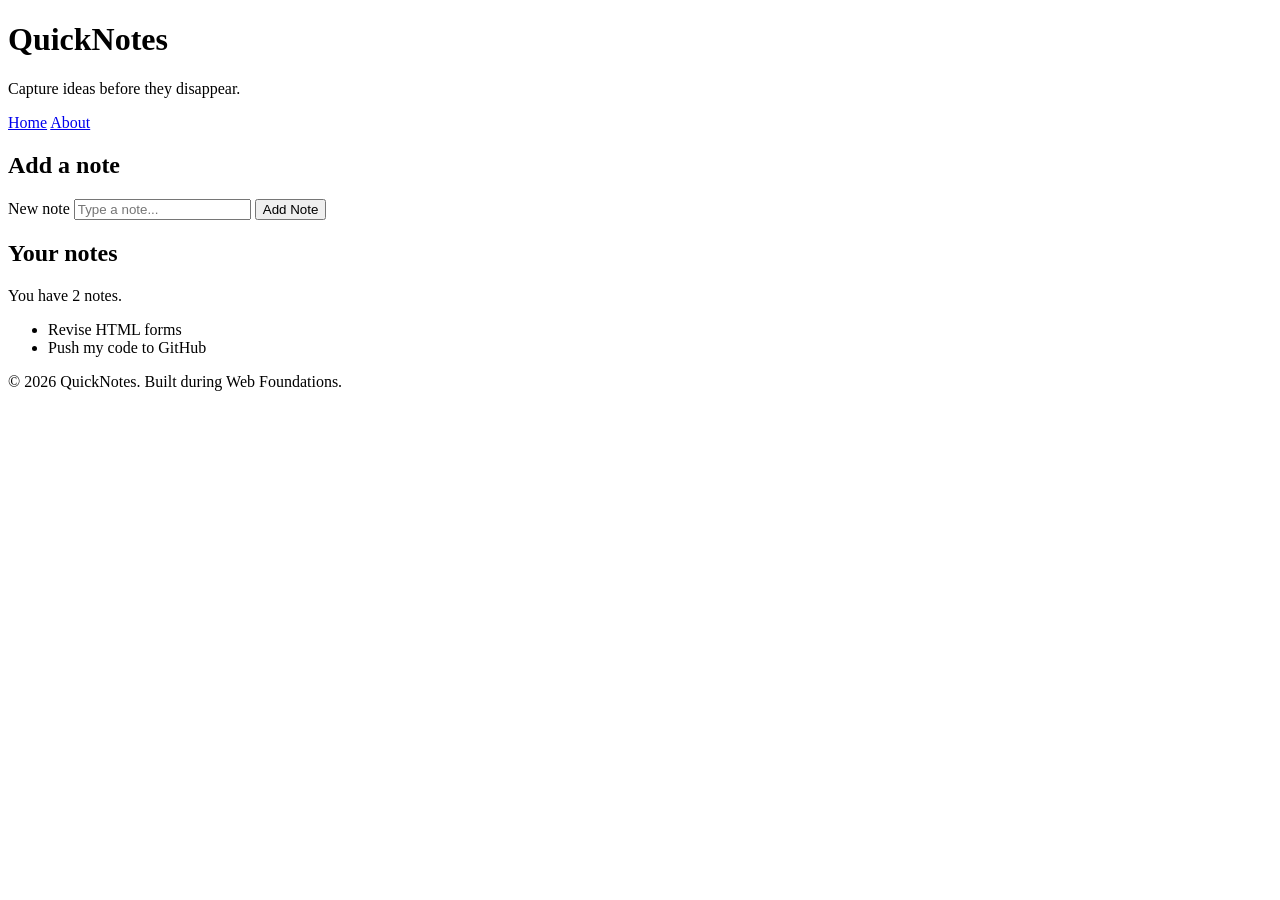
<file: day1/index.html>
<!doctype html>
<html lang="en">
  <head>
    <meta charset="UTF-8" />
    <meta name="viewport" content="width=device-width, initial-scale=1.0" />
    <title>QuickNotes</title>
  </head>
  <body>
    <header>
      <h1>QuickNotes</h1>
      <p>Capture ideas before they disappear.</p>
      <nav>
        <a href="index.html">Home</a>
        <a href="about.html">About</a>
      </nav>
    </header>

    <main>
      <section>
        <h2>Add a note</h2>
        <form id="note-form">
          <label for="note-input">New note</label>
          <input type="text" id="note-input" placeholder="Type a note..." />
          <button type="submit">Add Note</button>
        </form>
      </section>

      <section>
        <h2>Your notes</h2>
        <p id="note-count">You have 2 notes.</p>
        <ul id="notes-list">
          <li>Revise HTML forms</li>
          <li>Push my code to GitHub</li>
        </ul>
      </section>
    </main>

    <footer>
      <p>&copy; 2026 QuickNotes. Built during Web Foundations.</p>
    </footer>
  </body>
</html>
</file>
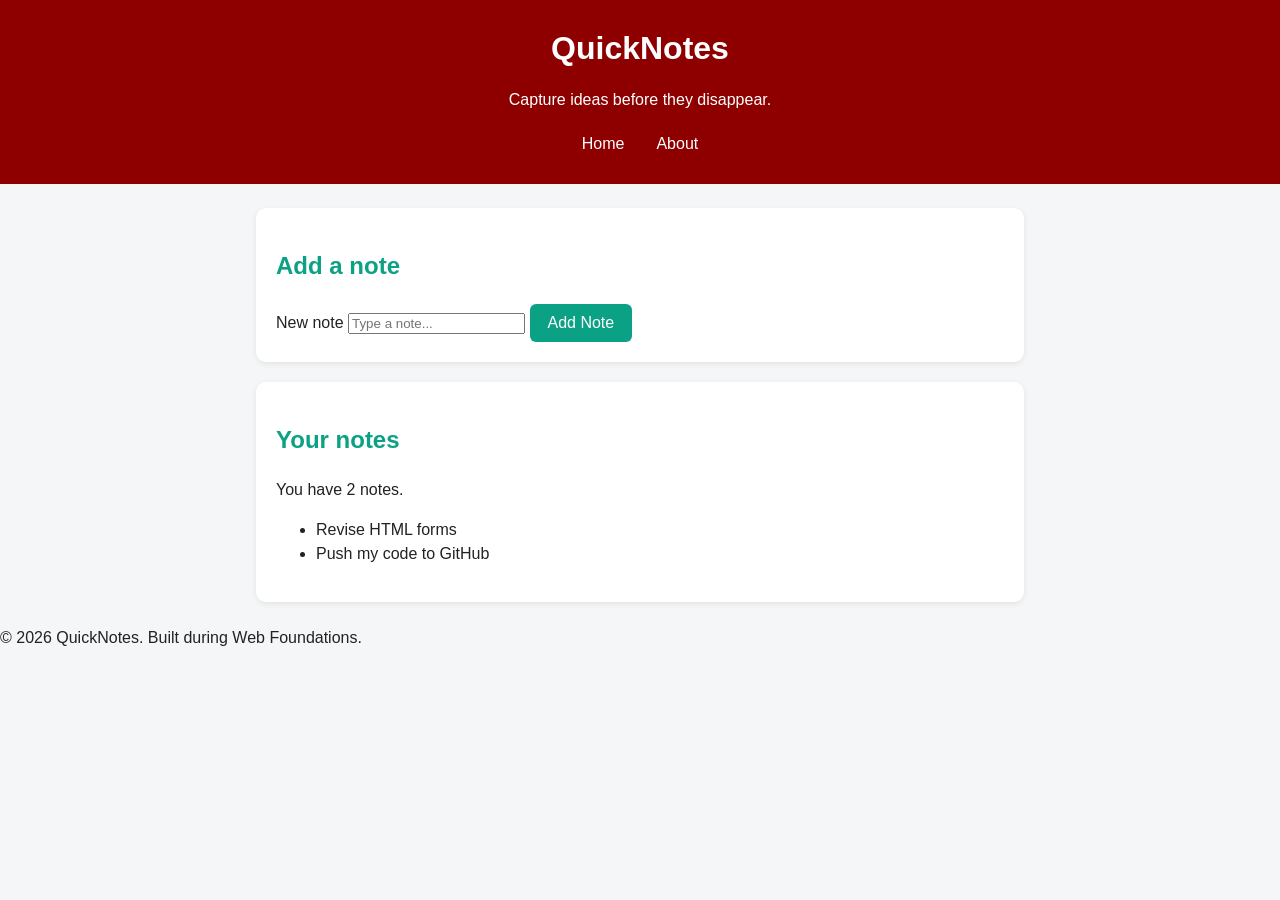
<file: day2/index.html>
<!doctype html>
<html lang="en">
  <head>
    <meta charset="UTF-8" />
    <meta name="viewport" content="width=device-width, initial-scale=1.0" />
    <title>QuickNotes</title>
    <link rel="stylesheet" href="style.css" />
  </head>
  <body>
    <header>
      <h1>QuickNotes</h1>
      <p>Capture ideas before they disappear.</p>
      <nav>
        <a href="index.html">Home</a>
        <a href="about.html">About</a>
      </nav>
    </header>

    <main>
      <section>
        <h2>Add a note</h2>
        <form id="note-form">
          <label for="note-input">New note</label>
          <input type="text" id="note-input" placeholder="Type a note..." />
          <button type="submit">Add Note</button>
        </form>
      </section>

      <section>
        <h2>Your notes</h2>
        <p id="note-count">You have 2 notes.</p>
        <ul id="notes-list">
          <li>Revise HTML forms</li>
          <li>Push my code to GitHub</li>
        </ul>
      </section>
    </main>

    <footer>
      <p>&copy; 2026 QuickNotes. Built during Web Foundations.</p>
    </footer>
  </body>
</html>
</file>
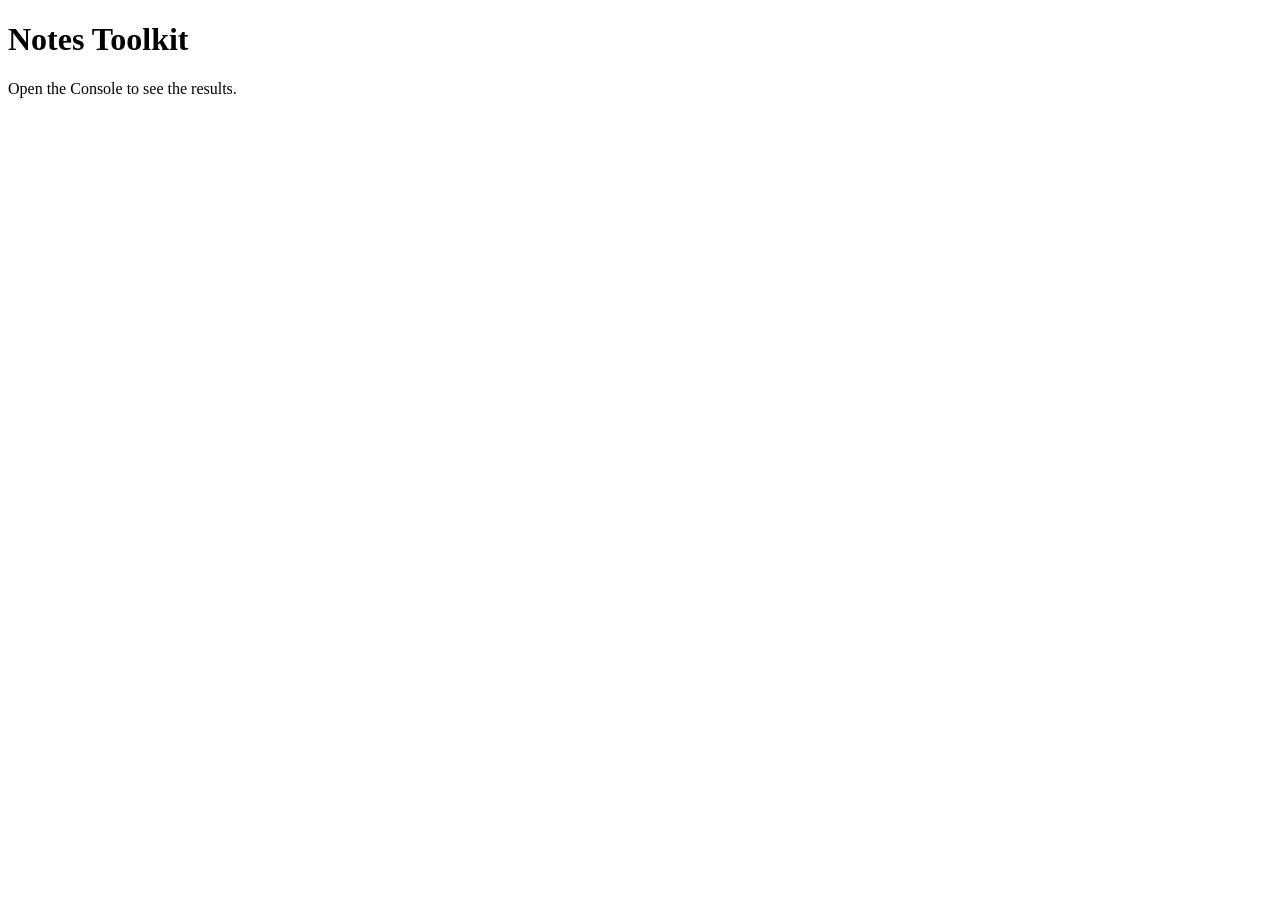
<file: day3/index.html>
<!DOCTYPE html>
<html lang="en">
  <head>
    <meta charset="UTF-8" />
    <meta name="viewport" content="width=device-width, initial-scale=1.0" />
    <title>Notes Toolkit</title>
    <script src="script.js" defer></script>
  </head>
  <body>
    <h1>Notes Toolkit</h1>
    <p>Open the Console to see the results.</p>
  </body>
</html>
</file>
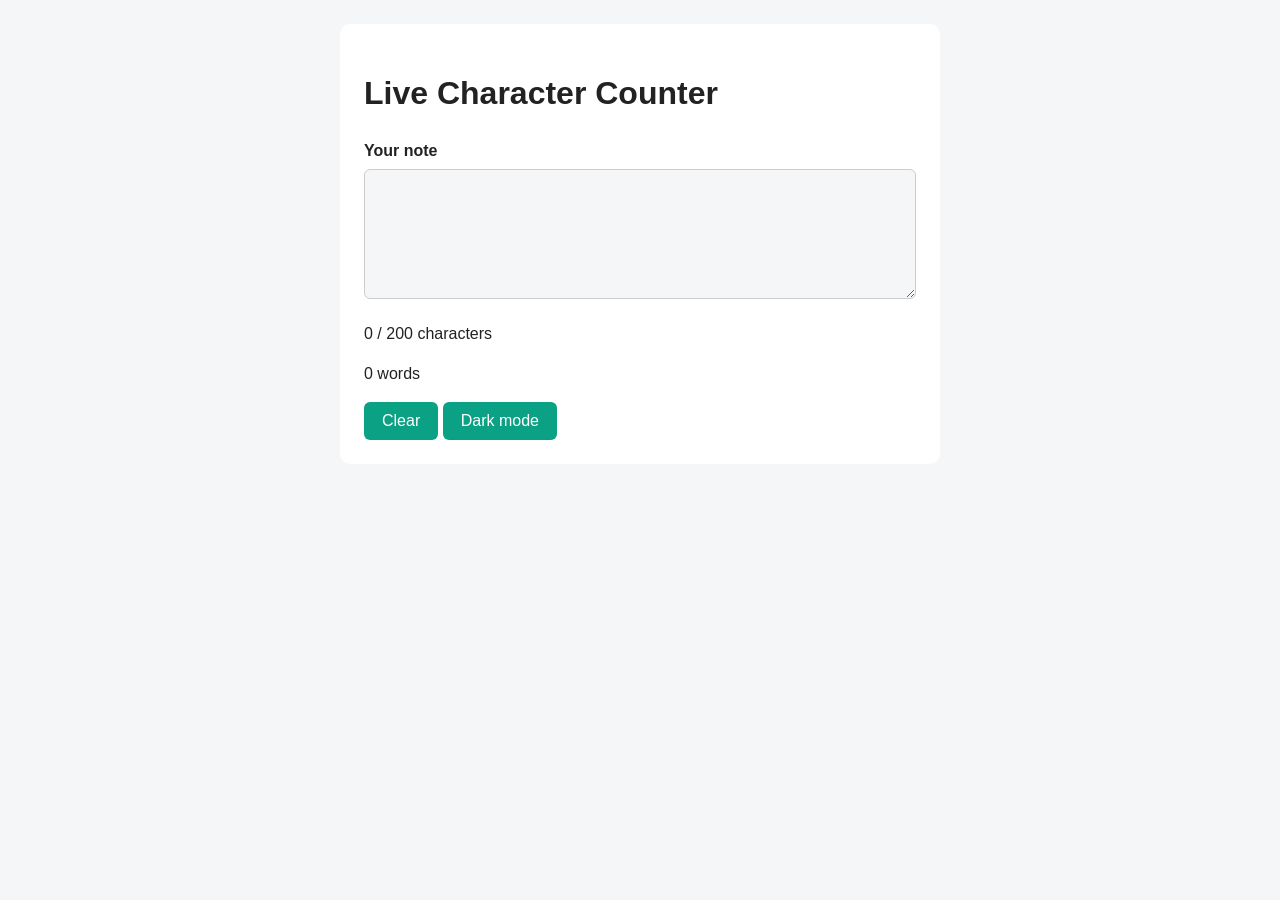
<file: day4/index.html>
<!DOCTYPE html>
<html lang="en">
  <head>
    <meta charset="UTF-8" />
    <meta name="viewport" content="width=device-width, initial-scale=1.0" />
    <title>Live Character Counter</title>
    <link rel="stylesheet" href="style.css" />
    <script src="script.js" defer></script>
  </head>
  <body>
    <main>
      <h1>Live Character Counter</h1>

      <label for="note-text">Your note</label>
      <textarea id="note-text" rows="6"></textarea>

      <p id="char-count">0 / 200 characters</p>
      <p id="word-count">0 words</p>

      <button id="clear-btn" type="button">Clear</button>
      <button id="theme-toggle" type="button">Dark mode</button>
    </main>
  </body>
</html>
</file>
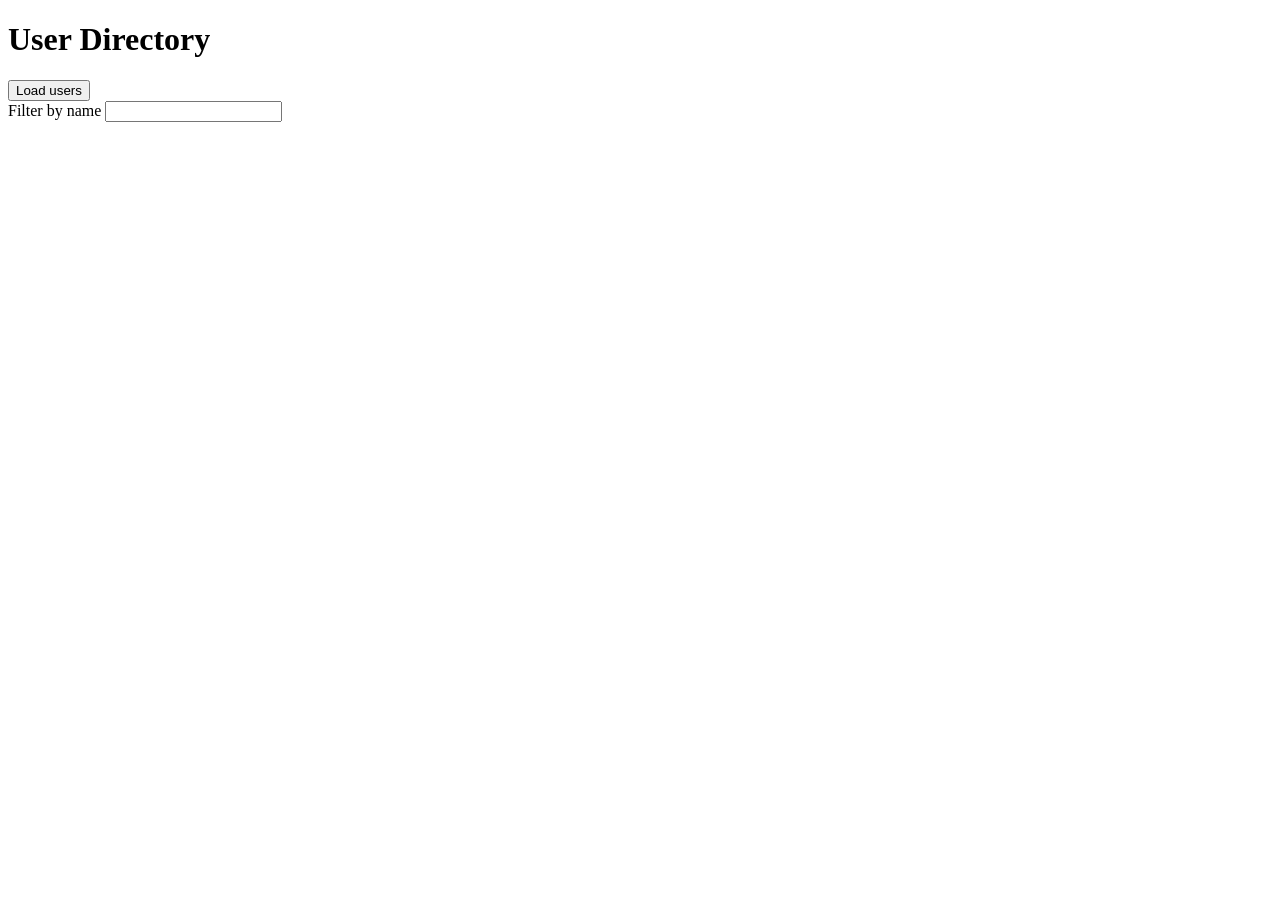
<file: day5/index.html>
<!DOCTYPE html>
<html lang="en">
  <head>
    <meta charset="UTF-8" />
    <meta name="viewport" content="width=device-width, initial-scale=1.0" />
    <title>User Directory</title>
    <script src="users.js" defer></script>
  </head>
  <body>
    <h1>User Directory</h1>

    <button id="load-users" type="button">Load users</button>

    <div>
      <label for="filter-input">Filter by name</label>
      <input type="text" id="filter-input" />
    </div>

    <p id="status"></p>
    <ul id="users-list"></ul>
  </body>
</html>
</file>
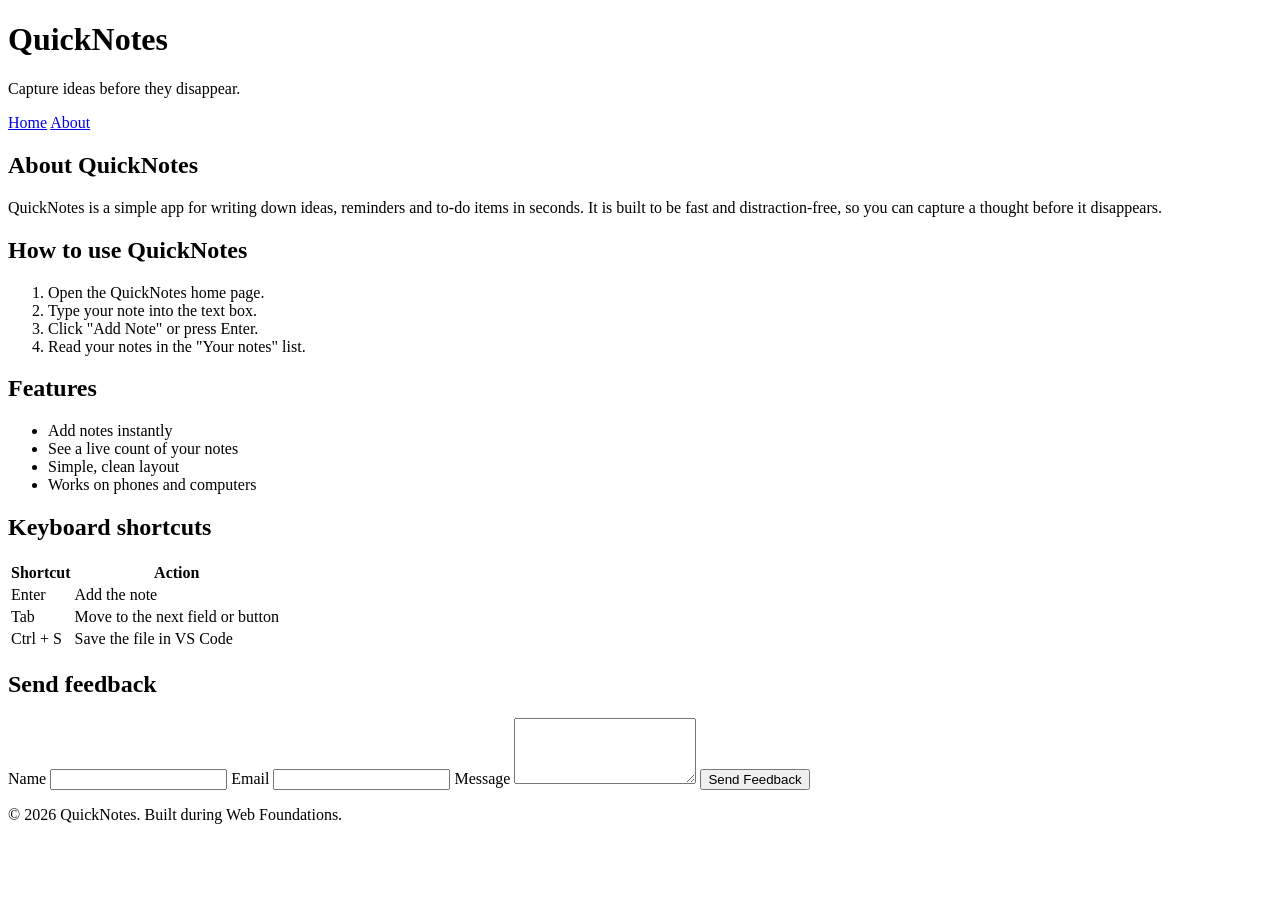
<file: day1/about.html>
<!doctype html>
<html lang="en">
  <head>
    <meta charset="UTF-8" />
    <meta name="viewport" content="width=device-width, initial-scale=1.0" />
    <title>About QuickNotes</title>
  </head>
  <body>
    <header>
      <h1>QuickNotes</h1>
      <p>Capture ideas before they disappear.</p>
      <nav>
        <a href="index.html">Home</a>
        <a href="about.html">About</a>
      </nav>
    </header>

    <main>
  <h2>About QuickNotes</h2>
  <p>
    QuickNotes is a simple app for writing down ideas, reminders and to-do
    items in seconds. It is built to be fast and distraction-free, so you can
    capture a thought before it disappears.
  </p>
    <section>
    <h2>How to use QuickNotes</h2>
    <ol>
      <li>Open the QuickNotes home page.</li>
      <li>Type your note into the text box.</li>
      <li>Click "Add Note" or press Enter.</li>
      <li>Read your notes in the "Your notes" list.</li>
    </ol>
  </section>
    <section>
    <h2>Features</h2>
    <ul>
      <li>Add notes instantly</li>
      <li>See a live count of your notes</li>
      <li>Simple, clean layout</li>
      <li>Works on phones and computers</li>
    </ul>
  </section>

  <section>
    <h2>Keyboard shortcuts</h2>
    <table>
      <thead>
        <tr>
          <th>Shortcut</th>
          <th>Action</th>
        </tr>
      </thead>
      <tbody>
        <tr>
          <td>Enter</td>
          <td>Add the note</td>
        </tr>
        <tr>
          <td>Tab</td>
          <td>Move to the next field or button</td>
        </tr>
        <tr>
          <td>Ctrl + S</td>
          <td>Save the file in VS Code</td>
        </tr>
      </tbody>
    </table>
  </section>

  <section>
    <h2>Send feedback</h2>
    <form id="feedback-form">
      <label for="name">Name</label>
      <input type="text" id="name" name="name" required />

      <label for="email">Email</label>
      <input type="email" id="email" name="email" required />

      <label for="message">Message</label>
      <textarea id="message" name="message" rows="4" required></textarea>

      <button type="submit">Send Feedback</button>
    </form>
  </section>
</main>
    <footer>
      <p>&copy; 2026 QuickNotes. Built during Web Foundations.</p>
    </footer>
  </body>
</html>
</file>
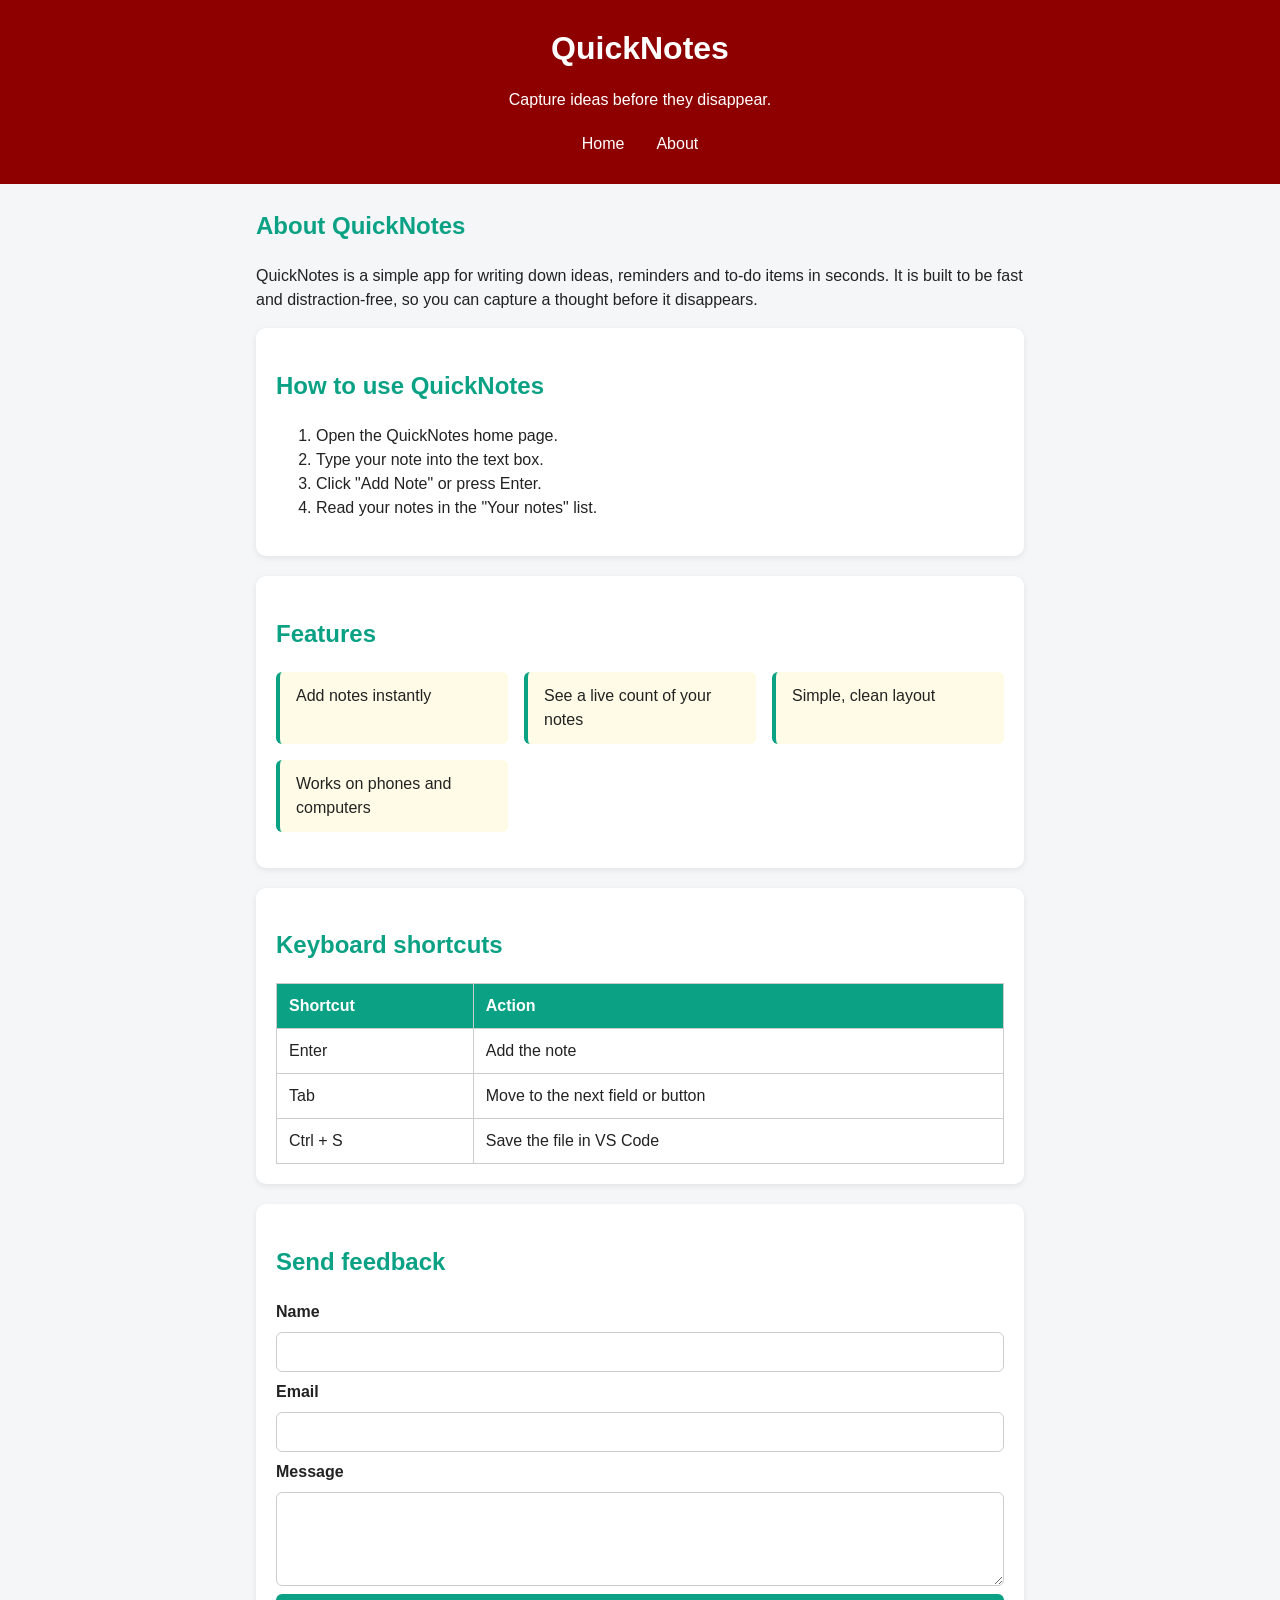
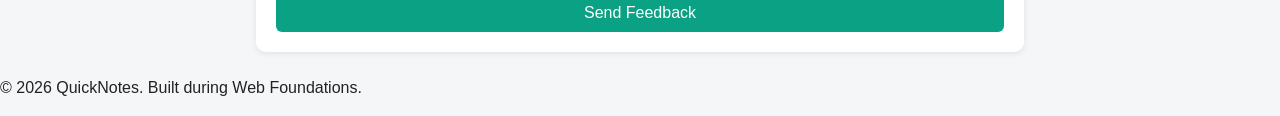
<file: day2/about.html>
<!doctype html>
<html lang="en">
  <head>
    <meta charset="UTF-8" />
    <meta name="viewport" content="width=device-width, initial-scale=1.0" />
    <title>About QuickNotes</title>
    <link rel="stylesheet" href="style.css" />
  </head>
  <body>
    <header>
      <h1>QuickNotes</h1>
      <p>Capture ideas before they disappear.</p>
      <nav>
        <a href="index.html">Home</a>
        <a href="about.html">About</a>
      </nav>
    </header>

    <main>
  <h2>About QuickNotes</h2>
  <p>
    QuickNotes is a simple app for writing down ideas, reminders and to-do
    items in seconds. It is built to be fast and distraction-free, so you can
    capture a thought before it disappears.
  </p>
    <section>
    <h2>How to use QuickNotes</h2>
    <ol>
      <li>Open the QuickNotes home page.</li>
      <li>Type your note into the text box.</li>
      <li>Click "Add Note" or press Enter.</li>
      <li>Read your notes in the "Your notes" list.</li>
    </ol>
  </section>
    <section> 
    <h2>Features</h2>
    <ul class="features">
      <li>Add notes instantly</li>
      <li>See a live count of your notes</li>
      <li>Simple, clean layout</li>
      <li>Works on phones and computers</li>
    </ul>
  </section>

  <section>
    <h2>Keyboard shortcuts</h2>
    <table>
      <thead>
        <tr>
          <th>Shortcut</th>
          <th>Action</th>
        </tr>
      </thead>
      <tbody>
        <tr>
          <td>Enter</td>
          <td>Add the note</td>
        </tr>
        <tr>
          <td>Tab</td>
          <td>Move to the next field or button</td>
        </tr>
        <tr>
          <td>Ctrl + S</td>
          <td>Save the file in VS Code</td>
        </tr>
      </tbody>
    </table>
  </section>

  <section>
    <h2>Send feedback</h2>
    <form id="feedback-form" action="/submit-feedback" method="post">
      <label for="name">Name</label>
      <input type="text" id="name" name="name" required />

      <label for="email">Email</label>
      <input type="email" id="email" name="email" required />

      <label for="message">Message</label>
      <textarea id="message" name="message" rows="4" required></textarea>

      <button type="submit">Send Feedback</button>
    </form>
  </section>
</main>
    <footer>
      <p>&copy; 2026 QuickNotes. Built during Web Foundations.</p>
    </footer>
  </body>
</html>
</file>
<file: day2/style.css>
/* 1. Reset */
*,
*::before,
*::after {
  box-sizing: border-box;
}

/* 2. Base styles */
body {
  margin: 0;
  font-family: "Segoe UI", Arial, sans-serif;
  background-color: #f4f6f8;
  color: #222;
  line-height: 1.5;
}

/* 3. Header */
header {
  background-color: #8e0000;
  color: white;
  text-align: center;
  padding: 24px 16px;
}

header h1 {
  margin: 0;
  font-size: 2rem;
}

/* 4. Navigation */
nav {
  display: flex;
  justify-content: center;
  gap: 16px;
}

nav a {
  color: white;
  text-decoration: none;
  padding: 4px 8px;
  border-radius: 4px;
}

nav a:hover {
  background-color: rgba(255, 255, 255, 0.2);
  text-decoration: underline;
}

/* 5. Main content and cards */
main {
  max-width: 800px;
  margin: 24px auto;
  padding: 0 16px;
}

section {
  background-color: white;
  padding: 20px;
  border-radius: 10px;
  margin-bottom: 20px;
  box-shadow: 0 2px 6px rgba(0, 0, 0, 0.08);
}

h2 {
  color: #0ba184;
}

/* 6. Features grid */
.features {
  display: grid;
  grid-template-columns: repeat(auto-fit, minmax(180px, 1fr));
  gap: 16px;
  list-style: none;
  padding: 0;
}

.features li {
  background-color: #fffbe6;
  border-left: 4px solid #0ba184;
  padding: 12px 16px;
  border-radius: 6px;
}

/* 7. Table */
table {
  width: 100%;
  border-collapse: collapse;
}

th,
td {
  border: 1px solid #ccc;
  padding: 10px 12px;
  text-align: left;
}

th {
  background-color: #0ba184;
  color: white;
}

/* 8. Feedback form */
#feedback-form {
  display: flex;
  flex-direction: column;
  gap: 8px;
}

#feedback-form label {
  font-weight: bold;
}

#feedback-form input,
#feedback-form textarea {
  width: 100%;
  padding: 10px;
  border: 1px solid #ccc;
  border-radius: 6px;
  font-family: inherit;
  font-size: 1rem;
}

button {
  background-color: #0ba184;
  color: white;
  border: none;
  padding: 10px 18px;
  border-radius: 6px;
  font-size: 1rem;
  cursor: pointer;
}

/* 9. Hover effects with transitions */
button {
  transition: background-color 0.2s ease, transform 0.2s ease;
}

button:hover {
  background-color: #088a70;
  transform: translateY(-2px);
}

nav a {
  transition: background-color 0.2s ease;
}

/* 10. Small screens */
@media (max-width: 600px) {
  header {
    padding: 12px 8px;
  }

  header h1 {
    font-size: 1.4rem;
  }
}
</file>
<file: day4/style.css>
:root {
  --bg: #f4f6f8;
  --text: #222222;
  --card: #ffffff;
  --border: #cccccc;
  --accent: #0ba184;
}

body.dark {
  --bg: #1e1e1e;
  --text: #f0f0f0;
  --card: #2b2b2b;
  --border: #555555;
  --accent: #2ccfae;
}

*,
*::before,
*::after {
  box-sizing: border-box;
}

body {
  margin: 0;
  font-family: "Segoe UI", Arial, sans-serif;
  background-color: var(--bg);
  color: var(--text);
  line-height: 1.5;
}

main {
  max-width: 600px;
  margin: 24px auto;
  padding: 24px;
  background-color: var(--card);
  border-radius: 10px;
}

label {
  display: block;
  font-weight: bold;
  margin-bottom: 6px;
}

textarea {
  width: 100%;
  padding: 10px;
  border: 1px solid var(--border);
  border-radius: 6px;
  background-color: var(--bg);
  color: var(--text);
  font-family: inherit;
  font-size: 1rem;
}

button {
  background-color: var(--accent);
  color: white;
  border: none;
  padding: 10px 18px;
  border-radius: 6px;
  font-size: 1rem;
  cursor: pointer;
}

.warning {
  color: orange;
}

.over {
  color: red;
  font-weight: bold;
}
</file>
